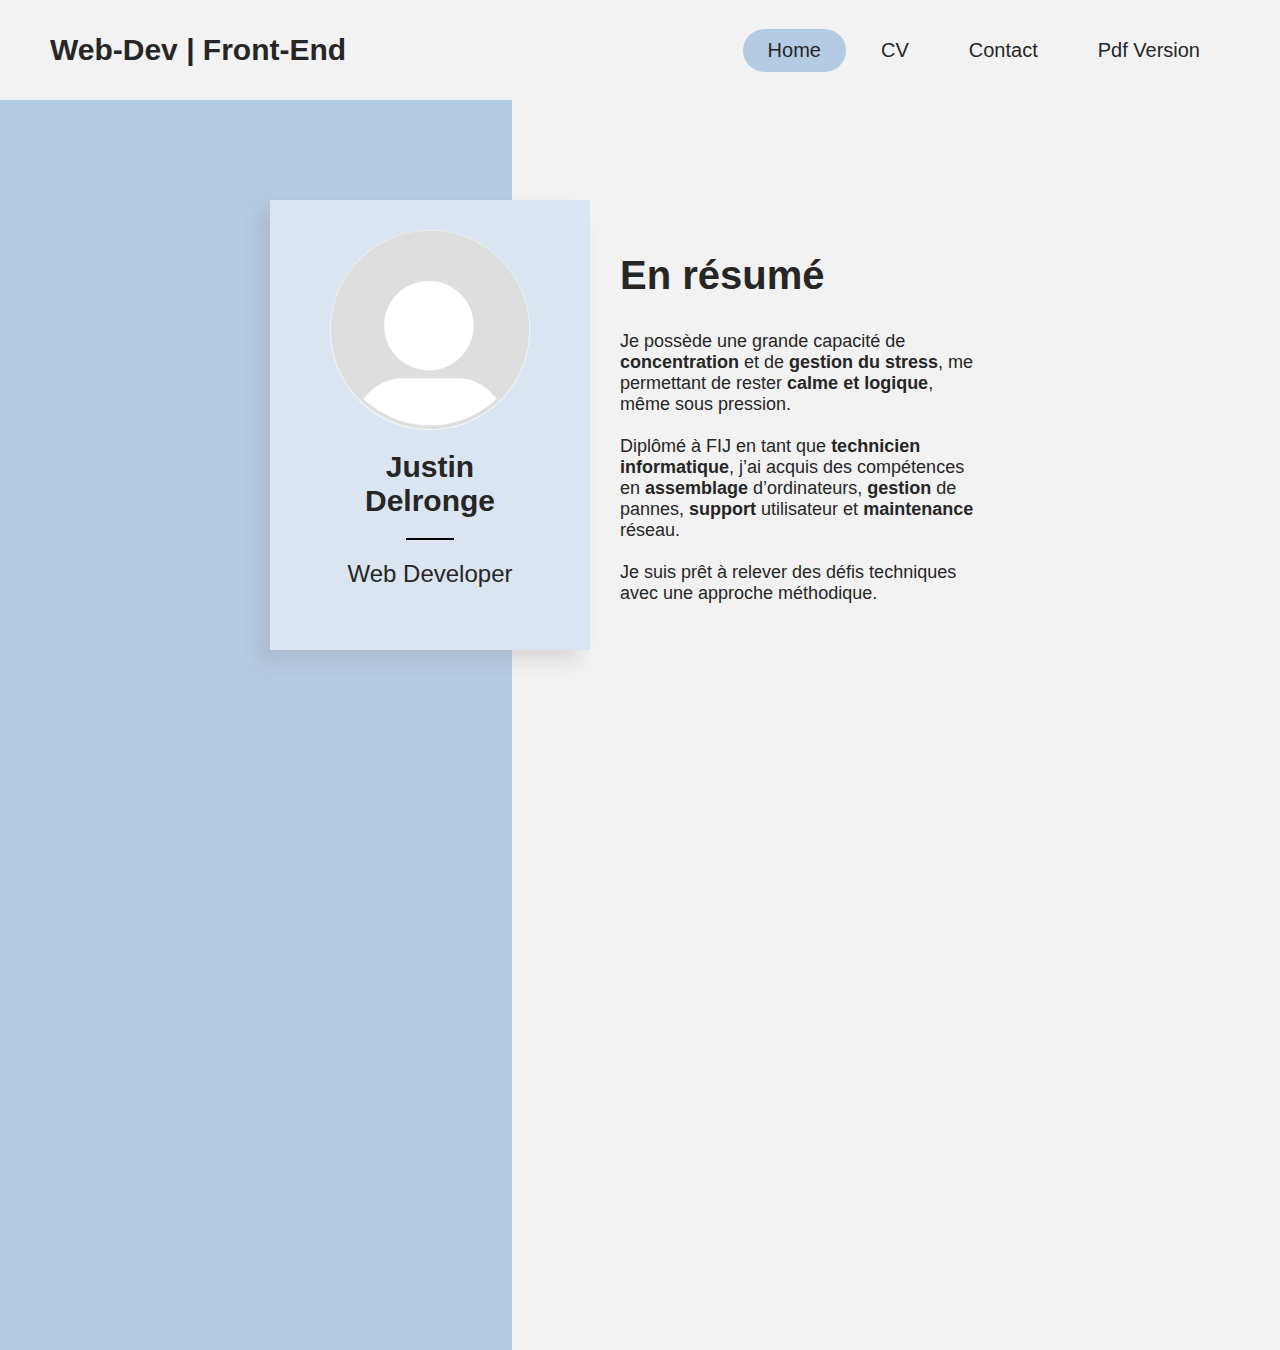
<file: index.html>
<!DOCTYPE html>
<html lang="fr">
<head>
	<meta charset="UTF-8">
	<meta name="viewport" content="width=device-width, initial-scale=1.0">
	<title>justin_delronge</title>
	<link rel="stylesheet" href="style.css">
    <link rel="stylesheet" type="text/css" href="navStyles.css">
</head>

<body>

	<header>
        <div><a class="logo" href="index.html">Web-Dev | Front-End</a></div>
        <div class="hamburger">
            <div class="line"></div>
            <div class="line"></div>
            <div class="line"></div>
        </div>
        <nav class="nav-bar">
             <ul>
                <li><a href="index.html" class="active">Home</a></li>
                <li><a href="cv.html">CV </a></li>
                <li><a href="contact.html">Contact</a></li>
                <li><a target="blank" href="Pdf/JustinDelronge_CV.pdf">Pdf Version</a></li>
             </ul>
        </nav>

    </header>
    <script>
        if (navigator.userAgent.match(/samsung/i)) {
            alert("Your browser (Samsung Internet) may not show this website" + 
                 " correctly. Please consider using a standards-compliant" + 
                 " browser instead. \n\n" +
                 "We recommend Firefox, Microsoft Edge, or Google Chrome.");
        }
    </script>

    <div class="container">
        <div class="lBlock"></div>

        <div class="centerBlock">
            <div class="leftCenterBlock">
                <div class="imgdiv">
                    <img src="img/Default_pfp.svg.png" alt="profil picture">
                </div>
                 <div class="fullName">
                    <h1>Justin<br> Delronge</h1>
                </div>
                <div class="interBorder"></div>
                <div class="jobName">
                    <h2>Web Developer</h2>
                </div>

            </div>
            
            <div id="resume" class="resume">
                <h2>En résumé</h2>
                <p>
                    Je possède une grande capacité de <b>concentration</b> et de <b>gestion du stress</b>, me permettant de rester <b>calme et logique</b>, même sous pression. <br><br>Diplômé à FIJ en tant que <b>technicien informatique</b>, j’ai acquis des compétences en <b>assemblage</b> d’ordinateurs, <b>gestion</b> de pannes, <b>support</b> utilisateur et <b>maintenance</b> réseau. <br><br>Je suis prêt à relever des défis techniques avec une approche méthodique.
                </p>
            </div>
        </div>

    </div>


    <script src="script.js"></script>

</body>
</html>
</file>
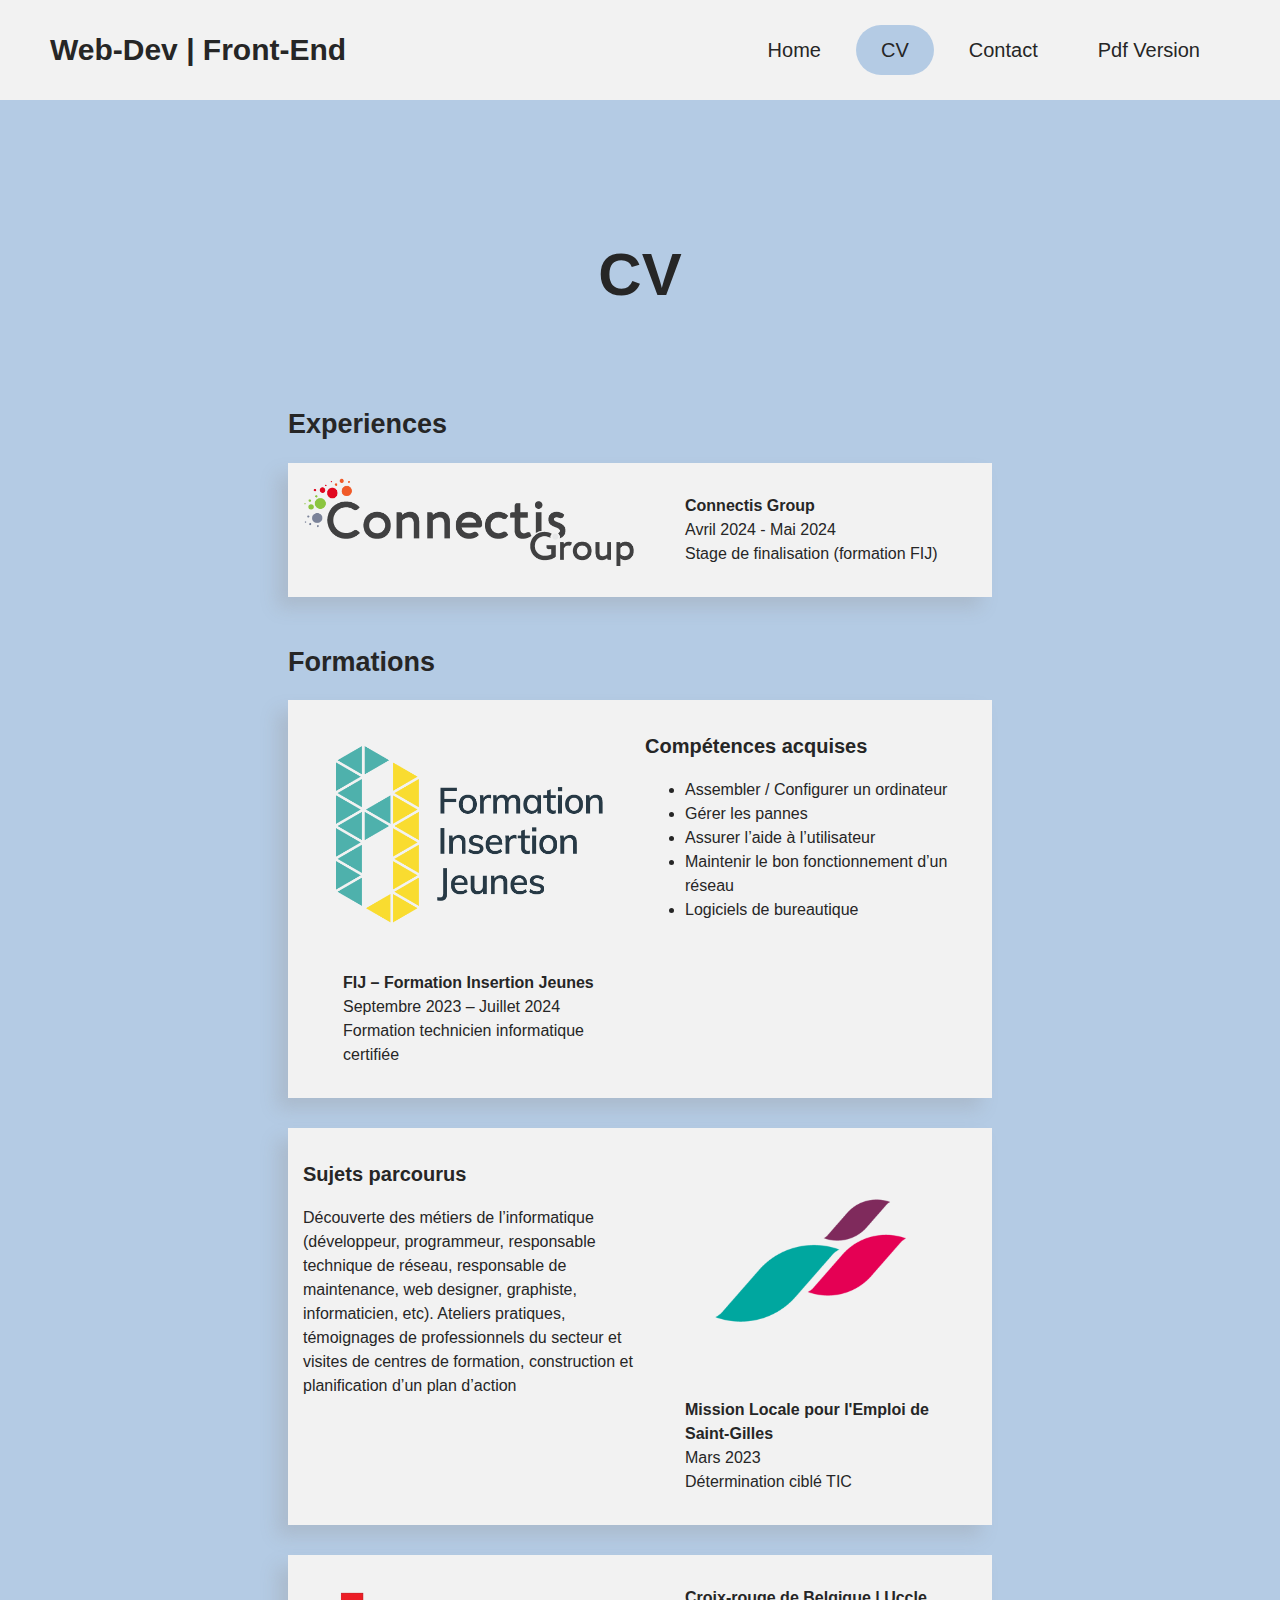
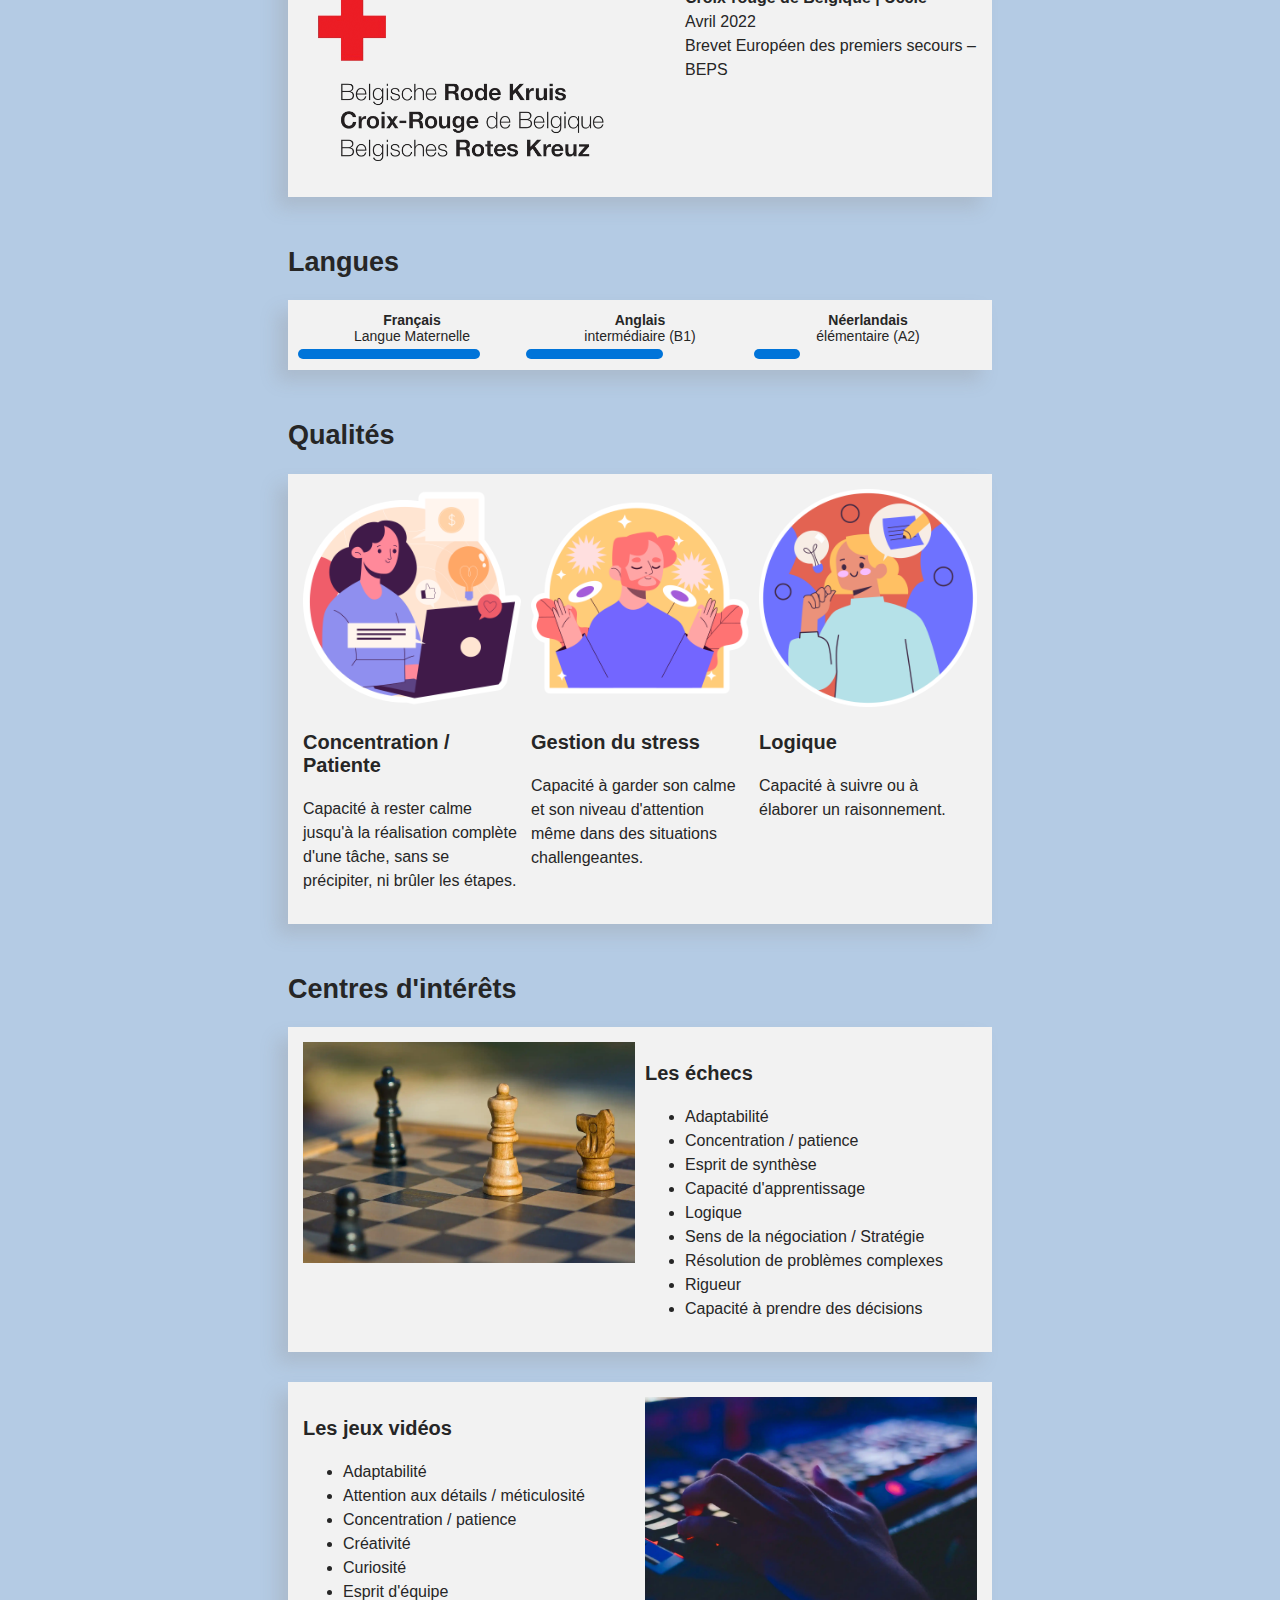
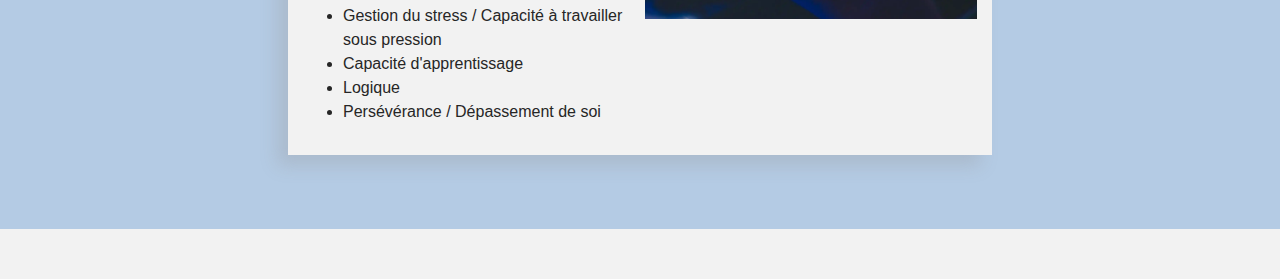
<file: cv.html>
<!DOCTYPE html>
<html lang="fr">
<head>
	<meta charset="UTF-8">
	<meta name="viewport" content="width=device-width, initial-scale=1.0">
	<title>cv_justin_delronge</title>
	<link rel="stylesheet" href="style.css">
    <link rel="stylesheet" type="text/css" href="navStyles.css">
</head>
<body>
<div id="cv-main">
	<header>
        <div><a class="logo" href="index.html">Web-Dev | Front-End</a></div>
        <div class="hamburger">
            <div class="line"></div>
            <div class="line"></div>
            <div class="line"></div>
        </div>
        <nav class="nav-bar">
             <ul>
                <li><a href="index.html">Home</a></li>
                <li><a href="cv.html" class="active">CV </a></li>
                <li><a href="contact.html">Contact</a></li>
                <li><a target="blank" href="Pdf/JustinDelronge_CV.pdf">Pdf Version</a></li>
             </ul>
        </nav>
    </header>

    <div class="cvTitle"><h1>CV</h1></div>

    <section id="experience" class="experience">
    	<h2>Experiences </h2>
    	<div class="CvContainer">
    		<div class="col1"><img src="img/logo_connectis-group.png" alt="logo connectis group"></div>
    		<div class="col2"><ul class="descriptionCv">
    			<li><b>Connectis Group </b></li>
    			<li>Avril 2024 - Mai 2024</li>
    			<li>Stage de finalisation (formation FIJ)</li>
    		</ul></div>
    	</div>
    </section>

	<section id="formations" class="formations">
        <h2>Formations</h2>
        <div>
        	<div class="CvContainer" id="fij-block">
	        	<div class="col1">
	        		<img src="img/logo_fij.png" alt="logo Fij">
	        		<ul class="descriptionCv">
	                	<li><b>FIJ – Formation Insertion Jeunes</b></li>
	        			<li>Septembre 2023 – Juillet 2024</li>
	        			<li>Formation technicien informatique certifiée</li>
	        		</ul>
	        	</div>
	        	<div class="col2">
	        	<h3>Compétences acquises</h3>
	        	<ul>
	        		<li>Assembler / Configurer un ordinateur</li>
	        		<li>Gérer les pannes</li>
	        		<li>Assurer l’aide à l’utilisateur</li>
	        		<li>Maintenir le bon fonctionnement d’un réseau</li>
	        		<li>Logiciels de bureautique</li>
	        	</ul>
	        	</div>
	        </div>

	        <div class="CvContainer reverse" id="mlsg-block">
	            <div class="col1">
	            	<img src="img/mlsg_logo.png" alt="logo mission locale de saint-gilles">
	            	<ul class="descriptionCv">
		                <li><b>Mission Locale pour l'Emploi de Saint-Gilles</b></li>
		                <li>Mars 2023</li>
		                <li>Détermination ciblé TIC</li>
		            </ul>
	            </div>
	            <div class="col2">
	            <h3>Sujets parcourus</h3>
	            <p>
	                Découverte des métiers de l’informatique (développeur, programmeur, responsable technique de réseau, responsable de maintenance, web designer, graphiste, informaticien, etc). Ateliers pratiques, témoignages de professionnels du secteur et visites de centres de formation, construction et planification d’un plan d’action
	            </p></div>
            </div>

            <div class="CvContainer" id="croixrouge-block">
	            <div class="col1"><img src="img/logo-croixrouge.png" alt="logo croix rouge"></div>
	            <div class="col2"><ul class="descriptionCv">
	                <li><b>Croix-rouge de Belgique | Uccle</b></li>
	                <li>Avril 2022</li>
	                <li>Brevet Européen des premiers secours – BEPS</li>
	            </ul></div>
            </div>

        </div>
    </section>

    <section id="langues" class="langues">
        <h2>Langues</h2>
        <div class="chart">
            <div class="skill">
                <div class="skill-name"><b>Français</b> <br>Langue Maternelle</div>
                <div class="skill-bar" style="width: 80%;"></div>
            </div>
            <div class="skill">
                <div class="skill-name"><b>Anglais</b> <br>intermédiaire (B1)</div>
                <div class="skill-bar" style="width: 60%;"></div>
            </div>
            <div class="skill">
                <div class="skill-name"><b>Néerlandais</b> <br>élémentaire (A2)</div>
                <div class="skill-bar" style="width: 20%;"></div>
            </div>
        </div>

    </section>
        
    <section id="qualites" class="qualites">
        <h2>Qualités</h2>
        <div class="CvContainer">
            <div class="col1">
                <img src="img/surveillance.png" alt="icone patiente">
                <h3>Concentration / Patiente</h3>
                <p>
                    Capacité à rester calme jusqu'à la réalisation complète d'une tâche, sans se précipiter, ni brûler les étapes.
                </p>
            </div>

            <div class="col2">
                <img src="img/meditation.png" alt="icone gestion stress">
                <h3>Gestion du stress</h3>
                <p>
                    Capacité à garder son calme et son niveau d'attention même dans des situations challengeantes.
                </p>
            </div>

            <div class="col3">
                <img src="img/design-thinking.png" alt="icone sens logique">
                <h3>Logique</h3>
                <p>
                    Capacité à suivre ou à élaborer un raisonnement.
                </p>
            </div>

        </div>
    </section>

    <section id="interets" class="interets">
        <h2>Centres d'intérêts</h2>
        <div>
            <div class="CvContainer">
                <div class="col1"><img src="img/chess.webp" alt="jeu d'échecs"></div>
                <div class="col2"><h3>Les échecs</h3>
                <ul>
                    <li>Adaptabilité</li>
                    <li>Concentration / patience</li>
                    <li>Esprit de synthèse</li>
                    <li>Capacité d'apprentissage</li>
                    <li>Logique</li>
                    <li>Sens de la négociation / Stratégie</li>
                    <li>Résolution de problèmes complexes</li>
                    <li>Rigueur</li>
                    <li>Capacité à prendre des décisions </li>
                </ul></div>
            </div>

            <div class="CvContainer reverse">
                <div class="col1"><img src="img/jeuxvideos.webp" alt="jeux vidéos"></div>
                <div class="col2"><h3>Les jeux vidéos</h3>
                <ul>
                    <li>Adaptabilité</li>
                    <li>Attention aux détails / méticulosité</li>
                    <li>Concentration / patience</li>
                    <li>Créativité</li>
                    <li>Curiosité</li>
                    <li>Esprit d'équipe</li>
                    <li>Gestion du stress / Capacité à travailler sous pression</li>
                    <li>Capacité d'apprentissage</li>
                    <li>Logique </li>
                    <li>Persévérance / Dépassement de soi</li>
                </ul></div>
            </div>
        </div>
    </section>

    <section><p><br></p></section>

</div>
    <script src="script.js"></script>
</body>
</html>
</file>
<file: style.css>
* {
	box-sizing: border-box;
	font-family: Arial, Helvetica, sans-serif;
	color: #262626;
}
body {
	background: #f2f2f2;
	margin: 0;
	padding: 0;
}

header {
	background: #f2f2f2;
	width: 100%;	
	height: 100px;
	display: flex;
	align-items: center;
	justify-content: space-between;
	padding: 0 100px;
	position: fixed;
	top: 0;
	z-index: 3;
}
header *, .resume a {
	margin: 0;
	padding: 0;
	list-style: none;
	text-decoration: none;
}

img {
	max-width: 100%;
}

/*styles home page*/


.lBlock {
	background: #b4cbe4;
	min-width: 320px;
	width: 40%;
	height: 150%;
	position: absolute;
	z-index: -1;
	left: 0px;
	top: 0px;
}

.centerBlock {
	position: relative;
	z-index: 2;
	top: 200px;
	min-width: 740px;
	width: 50%;
	margin-right: auto;
	margin-left: auto;
}

.leftCenterBlock{
	width: 320px;
	position: absolute;
	left: 0;
	background: #dae5f1;
	height:450px;
	box-shadow: -11.31px 11.31px 17px 0px 
		rgba(138,131,124,0.23);
	text-align: center;
}

.imgdiv {
	border-radius: 100px;
	width: 200px;
	height: 200px;
	margin-right: auto;
	margin-left: auto;
	background: white;
	margin-top: 30px;
}

.imgdiv img {
	width: 100%;
}

.fullName {
	font-size: 15px;
}

.interBorder {
	border-top: 2px solid black;
	width: 15%;
	margin-right: auto;
	margin-left: auto;
}

.jobName h2 {
	font-weight: normal;
}

.resume {
	width: 420px;
	position: absolute;
	right: 0;
	top: -10px;
	padding: 30px;
}
.resume h2 {
	font-size: 40px;
}
.resume p {
	font-size: 18px;
}

/*styles cv page*/

#cv-main {
	background: #b4cbe4;
}

#cv-main section {
	width: 50%;
	margin-left: auto;
	margin-right: auto;
	margin-bottom: 50px;
}
#cv-main section div.CvContainer {
	box-shadow: -11.31px 11.31px 17px 0px 
		rgba(138,131,124,0.23);
}

#cv-main h2 {
	font-size: 27px;
}
#cv-main h3 {
	font-size: 20px;
}
#cv-main li, #cv-main p {
	font-size: 16px;
	line-height: 1.5;
}

.cvTitle {
	margin-top: 100px;
	padding-top: 100px;
	text-align: center;
	font-size: 30px;
	margin-bottom: 100px;
}
.CvContainer {
	display: flex;
	padding: 10px;
	margin-bottom: 30px;
	background: #f2f2f2;
}
.CvContainer.reverse {
	flex-direction: row-reverse;
}
.col1, .col2, .col3 {
	flex: 1;
}
.CvContainer div {
	padding: 5px;
}
ul.descriptionCv {
	list-style: none;
}

	


/* Styles pour le diagramme */

.chart {
    display: flex;
    justify-content: space-between;
    align-items: center;
    width: 100%;
    height: 70px;
    background-color: #f2f2f2;
    padding: 10px;
    box-shadow: -11.31px 11.31px 17px 0px 
		rgba(138,131,124,0.23);
}

.skill {
    flex: 1;
    text-align: center;
}

.skill-name {
    font-size: 14px;
    margin-bottom: 5px;
}

.skill-bar {
    height: 10px;
    background-color: #0074D9;
    border-radius: 5px;
}

/*adapt*/

@media only screen and (max-width: 1320px) {
	#cv-main section {
	width: 55%;
	}
}

@media only screen and (max-width: 1100px) {
	#cv-main section {
	width: 60%;
	}
}

@media only screen and (max-width: 850px) {
	/*page cv*/
	#cv-main section {
	width: 65%;
	}
	.CvContainer {
		display: block;
	}

	.qualites img {
		display: block;
		width: 50%;
		margin-left: auto;
		margin-right: auto;
	}

	/*page home*/
	.lBlock {
		width: 100%;
		height: 150%;
		top: 400px;
	}

	.centerBlock {
		position: relative;
		z-index: 2;
		top: 200px;
		min-width: 320px;
		width: 320px;
		margin-right: auto;
		margin-left: auto;
	}

	.leftCenterBlock{
		width: 320px;
		position: relative;
		left: 0;
		height:450px;
		padding: 10px;
	}

	.resume {
		width: 320px;
		position: relative;
		right: 0;
		left: 0;
		top: -10px;
		padding: 30px;
	}	
	.resume h2 {
		text-align: center;
	}
}
@media only screen and (max-width: 600px) {
	#cv-main section {
	width: 80%;
	}
}
</file>
<file: navStyles.css>
.logo {
	font-size: 28px;
	font-weight: bold;
	font-size: 30px;
}
.hamburger {
	display: none;
}
.nav-bar ul {
	display: flex;
}
.nav-bar ul li a {
	display: block;
	font-size: 20px;
	padding: 10px 25px;
	border-radius: 50px;
	margin: 0 5px;	
	font-size: 20px;
}
.nav-bar ul li a:hover {
	background: #b4cbe4;
}
.nav-bar ul li a.active {
	background: #b4cbe4;
}

@media only screen and (max-width: 1320px) {
	header {
		padding: 0 50px;
	}
}
@media only screen and (max-width: 1100px) {
	header {
		padding: 0 30px;
	}
}
@media only screen and (max-width: 850px) {
	.hamburger {
		display: block;
		cursor: pointer;
	}
	.hamburger .line {
		width: 30px;
		height: 3px;
		background: #262626;
		margin: 6px 0;
	}
	.nav-bar {
		position: absolute;
		height: 0;
		top: 80px;
		left: 0;
		right: 0;
		background: #f2f2f2;
		transition: 0.2s;
		overflow: hidden;
	}
	.nav-bar.active {
		height: 300px;
	}
	.nav-bar ul {
		display: block;
		width: fit-content;
		margin: 40px auto 0 auto;
		text-align: center;
		opacity: 0;
	}
	.nav-bar.active ul {
		opacity: 1;
	}
	.nav-bar ul li a {
		margin-bottom: 12px;
	}
}
</file>
